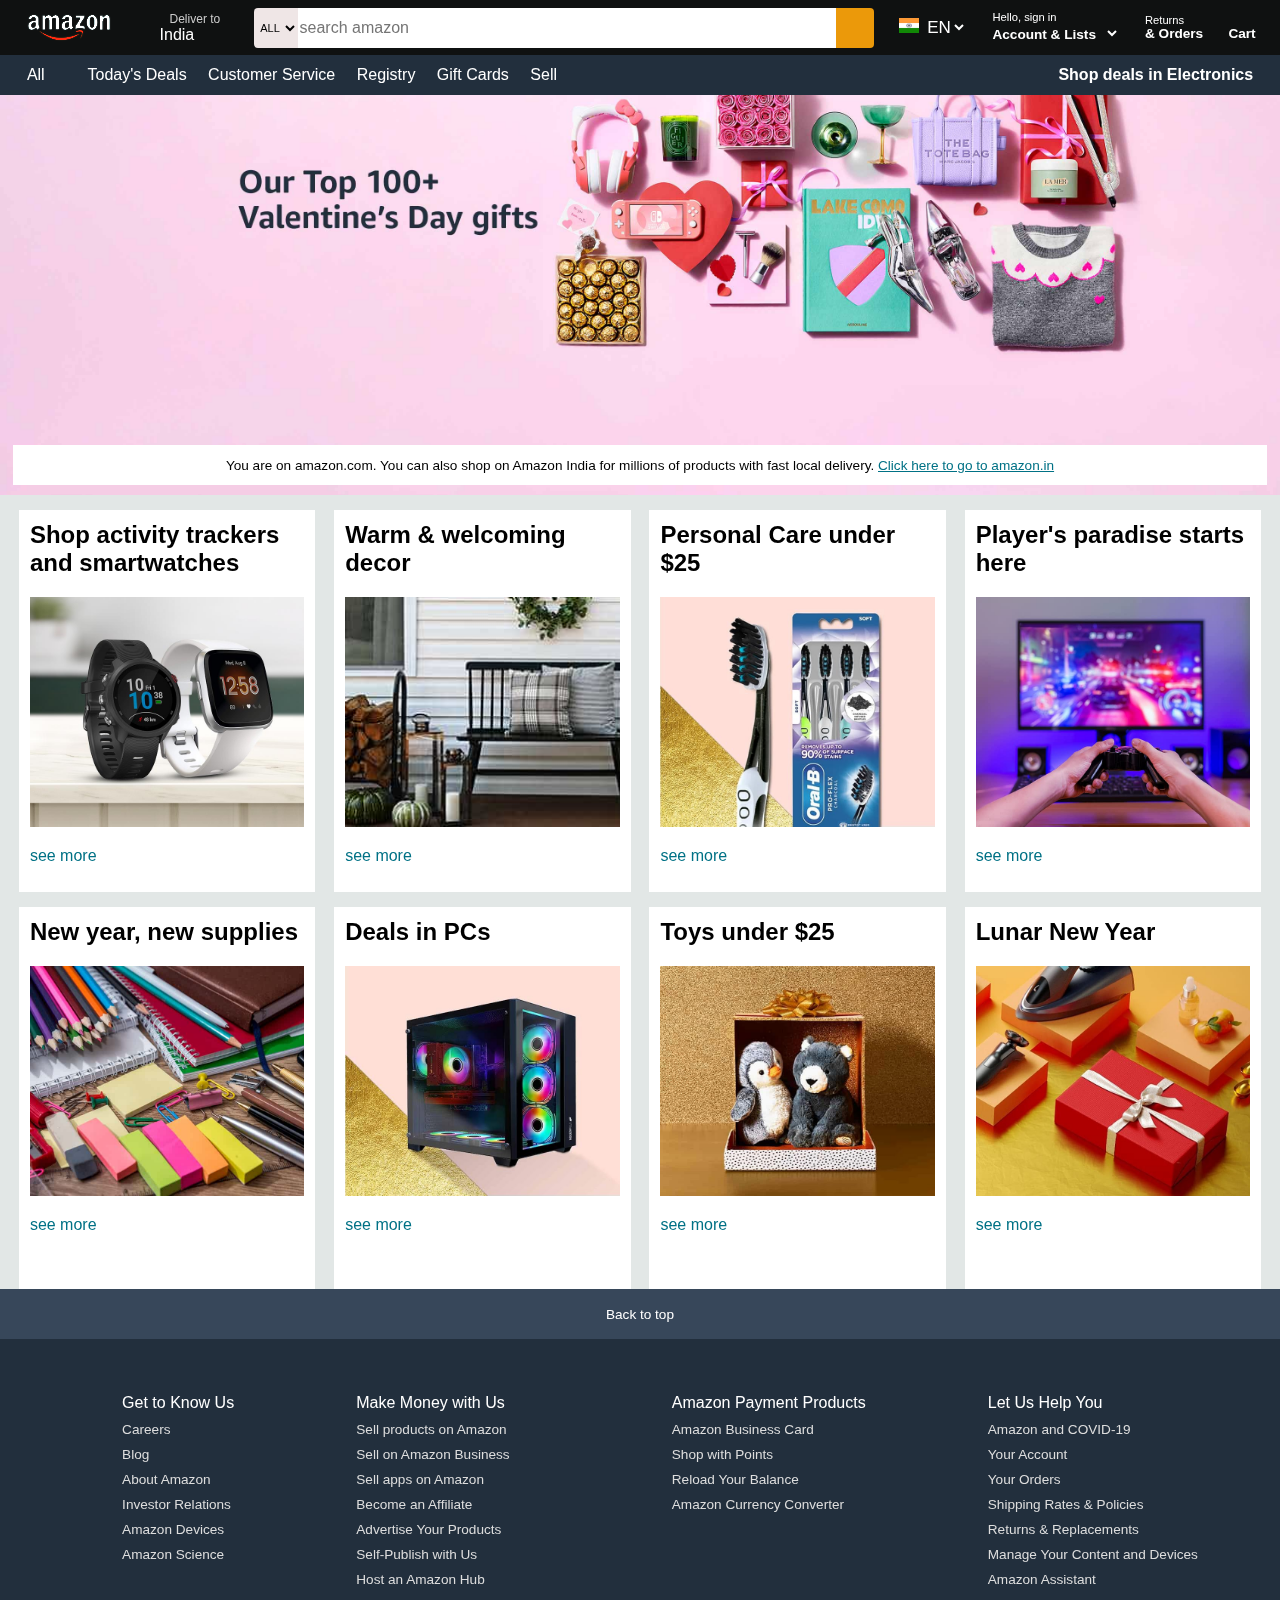
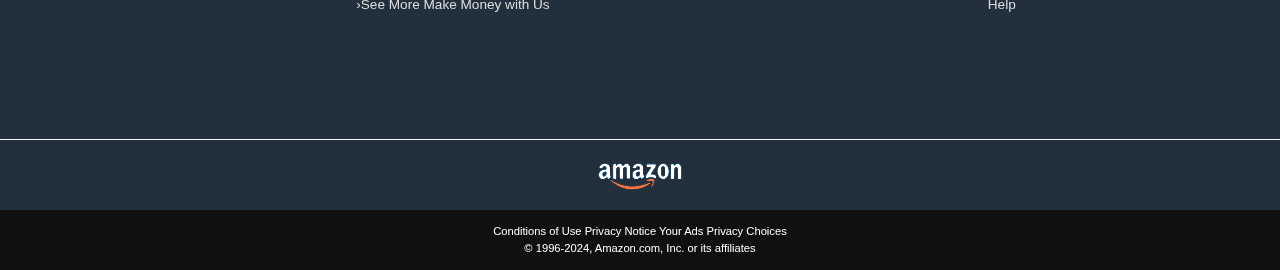
<file: index.html>
<!DOCTYPE html>
<html lang="en">
<head>
    <meta charset="UTF-8">
    <meta name="viewport" content="width=device-width, initial-scale=1.0">
    <title>cartempire</title>
    <link rel="stylesheet" href="https://cdnjs.cloudflare.com/ajax/libs/font-awesome/6.5.1/css/all.min.css" integrity="sha512-DTOQO9RWCH3ppGqcWaEA1BIZOC6xxalwEsw9c2QQeAIftl+Vegovlnee1c9QX4TctnWMn13TZye+giMm8e2LwA==" crossorigin="anonymous" referrerpolicy="no-referrer" />
    <link rel="stylesheet" href="style.css">
</head>
<body>
    <header>
        <div id="navbar">
            <div class="logo border">
                <div id="nav-logo">
                    <img src="/photos/amazonlogo.jpg" alt="" height="30" width="90">
                </div>
            </div>
            <div class="nav-address border">
                <p class="address-first">Deliver to</p>
                <div class="nav-location">
                    <i class="fa-solid fa-location-dot"></i>
                    <p class="address-second">India</p>
                </div>
            </div>
            <div class="nav-search">
                <select class="search-select">
                    <option>ALL</option>
                </select>
                <input placeholder="search amazon" class="search-input">
                <div class="search-icon">
                    <i class="fa-solid fa-magnifying-glass"></i>
                </div>
            </div>
            <div class="border">
                <div class="language">
                    <img src="/photos/india.jpg" alt="logo" height="15" width="20">
                    <select class="select-lang">
                        <option>EN</option>
                    </select>  
                </div>      
            </div>
            <div class="nav-signin border">
                <p class="sign"><span>Hello, sign in</span></p>
                <p class="account"><span>Account & Lists <select class="acc"></select></span></p>
            </div>
            <div class="nav-return border">
                <p class="sign"><span>Returns</span></p>
                <p class="account"><span>& Orders</span></p>
            </div>
            <div class="nav-cart border">
                <i class="fa-solid fa-cart-shopping"></i>
                Cart
            </div>
        </div> 
        <div class="panel">
            <div class="panel-all border">
                <i class="fa-solid fa-bars"></i>
                All 
            </div>
            <div class="panel-opt">
               <p class="border">Today's Deals</p>
                <p class="border">Customer Service</p>
                <p class="border">Registry</p>
                <p class="border">Gift Cards</p>
                <p class="border">Sell</p>
            </div>
            <div class="panel-deals border">
                Shop deals in Electronics
            </div>
        </div>
    </header>
    <div class="hero-section">
        <div class="hero-msg">
            <p>You are on amazon.com. You can also shop on Amazon India for millions of products with fast local delivery. <a href="https://www.amazon.com/">Click here to go to amazon.in</a></p>
        </div>
    </div>
    <div class="shop-section">
        <div class= "box">
            <div class="box-content">
                <h2>Shop activity trackers and smartwatches</h2>
                <div class="img" style="background-image: url('/photos/box1.jpg');"></div>
                <p><a href="#">see more</a></p>
            </div>
        </div>
        <div class="box">
            <div class="box-content">
                <h2>Warm & welcoming decor</h2>
                <div class="img" style="background-image: url('/photos/box2.1.jpg');"></div>
                <p><a href="#">see more</a></p>
            </div>
        </div>
        <div class="box">
            <div class="box-content">
                <h2>Personal Care under $25</h2>
                <div class="img" style="background-image: url('/photos/box3.jpg');"></div>
                <p><a href="#">see more</a></p>
            </div>
        </div>
        <div class="box">
            <div class="box-content">
                <h2>Player's paradise starts here</h2>
                <div class="img" style="background-image: url('/photos/box4.jpg');"></div>
                <p><a href="#">see more</a></p>
            </div>
        </div>
        <div class= "box">
            <div class="box-content">
                <h2>New year, new supplies</h2>
                <div class="img" style="background-image: url('/photos/box5.jpg');"></div>
                <p><a href="#">see more</a></p>
            </div>
        </div>
        <div class="box">
            <div class="box-content">
                <h2>Deals in PCs</h2>
                <div class="img" style="background-image: url('/photos/box6.jpg');"></div>
                <p><a href="#">see more</a></p>
            </div>
        </div>
        <div class="box">
            <div class="box-content">
                <h2>Toys under $25</h2>
                <div class="img" style="background-image: url('/photos/box7.jpg');"></div>
                <p><a href="#">see more</a></p>
            </div>
        </div>
        <div class="box">
            <div class="box-content">
                <h2>Lunar New Year</h2>
                <div class="img" style="background-image: url('/photos/box8.jpg');"></div>
                <p><a href="#">see more</a></p>
            </div>
        </div>
    </div>
    <footer>
        <div class="footer">
            <div class="panel1">Back to top</div>
            <div class="panel2">
                <ul>
                    <p>Get to Know Us</p>
                    <a href="">Careers</a>
                    <a href="">Blog</a>
                    <a href="">About Amazon</a>
                    <a href="">Investor Relations</a>
                    <a href="">Amazon Devices</a>
                    <a href="">Amazon Science</a>
                </ul>
                <ul>
                    <p>Make Money with Us</p>
                    <a href="">Sell products on Amazon</a>
                    <a href="">Sell on Amazon Business</a>
                    <a href="">Sell apps on Amazon</a>
                    <a href="">Become an Affiliate</a>
                    <a href="">Advertise Your Products</a>
                    <a href="">Self-Publish with Us</a>
                    <a href="">Host an Amazon Hub</a>
                    <a href="">›See More Make Money with Us</a>
                </ul>
                <ul>
                    <p>Amazon Payment Products</p>
                    <a href="">Amazon Business Card</a>
                    <a href="">Shop with Points</a>
                    <a href="">Reload Your Balance</a>
                    <a href="">Amazon Currency Converter</a>
                    
                </ul>
                <ul>
                    <p>Let Us Help You</p>
                    <a href="">Amazon and COVID-19</a>
                    <a href="">Your Account</a>
                    <a href="">Your Orders</a>
                    <a href="">Shipping Rates & Policies</a>
                    <a href="">Returns & Replacements</a>
                    <a href="">Manage Your Content and Devices</a>
                    <a href="">Amazon Assistant</a>
                    <a href="">Help</a>
                </ul>
            </div>
            <div class="panel3">
                <img src="/photos/amazonlogo.jpg" alt="" height="30" width="90">
            </div>
            <div class="panel4">
                <p class="page">Conditions of Use Privacy Notice Your Ads Privacy Choices</p>
                <p class="copy">© 1996-2024, Amazon.com, Inc. or its affiliates</p>
            </div>
        </div>
    </footer>
</body>
</html>
</file>
<file: style.css>
*{
    margin: 0%;
    font-family: Arial;
    border: border-box;
}
#navbar{
    height: 55px;
    background-color: #0f1111;
    color: white;
    display: flex;
    align-items: center; 
    justify-content: space-evenly;
}
#nav-logo img{
    margin-right: 10px;
    mix-blend-mode: color-dodge;
}
.border{
    border: 1.5px solid transparent;
}
.border:hover{
    
    border: 1.5px solid white;
    border-radius: 5%;
}

/* box2 */
.nav-location{
    display: flex;
    margin-left: 7px;
}
.address-first{
    font-size: 0.75rem;
    color: #cccccc;
    margin-left: 20px;
}
.address-second{
    word-spacing: 50px;
    margin-left: 3px;
}

/* box 3 */
.nav-search:hover{
    border: 2px solid orange;
    border-radius: 6px;
}
.nav-search{
    display: flex;
    margin-left: 10px;
    width: 620px;
    height: 40px;
    border-radius: 4px;
}
.search-select{
    width: 50px;
    font-size: 11px;
    text-align: center;
    background-color: #efe6e6;
    border: none;
    border-top-left-radius: 4px;
    border-bottom-left-radius: 4px;
    outline: none;
}
.search-input{
    width: 100%;
    font-size: 1rem;
    border: none;
    outline: none;
}
.search-icon{
    width: 45px;
    display: flex;
    justify-content: center;
    align-items: center;
    background-color: rgb(235, 153, 10);
    border-top-right-radius: 4px;
    border-bottom-right-radius: 4px;
    color: #0f1111;
    outline: none;
}

/* box4 */
.select-lang{
    background-color: #0f1111; 
    color: white;
    border: none;
    outline: none;
    font-size: 17px;
}

/* box5 */
.nav-signin{
    color: #ffffff;
}
.sign{
    font-size: 0.7rem;
}
.account{
    font-size: 0.85rem;
    font-weight: 700;
}
.acc{
    background-color: #0f1111; 
    color: white;
    border: none;
    font-size: 17px;
}

/* box7 */
.nav-cart i{
    font-size: 30px;
}
.nav-cart{
    font-size: 0.85rem;
    font-weight: 700;
}

/* panel */
.panel{
    height: 40px;
    background-color: #222f3d;
    color: white;
    display: flex;
    align-items: center;
    justify-content: space-evenly;
}
.panel-opt p{
    display: inline;
    margin-left: 15px;
}
.panel-opt{
    width: 75%;
}
.panel-deals{
   font-weight: 700;
}


/* hero-section */
.hero-section{
    background-image: url(/photos/hero.jpg);
    background-size: cover;
    height: 400px;
    display: flex;
    align-items: flex-end;
    justify-content: center;    
}
.hero-msg{
    height: 40px;
    width: 98%;
    background-color: white;
    display: flex;
    justify-content: center;
    align-items: center;
    font-size: 0.85rem;
    margin-bottom: 10px;
}
.hero-msg a{
    color: #007185;
}

/* shop-section */

.shop-section{
    display: flex;
    flex-wrap: wrap;
    justify-content: space-evenly;
    background-color: #e2e7e6;    
}
.box{
    height: 380px;
    width: 23%;
    border: 1px solid rgb(255, 255, 255); 
    background-color: white;
    margin-top: 15px;
}
.shop-section .img{
    height: 230px;
    background-size: cover;
    margin: 20px 0px 20px 0px;
}
.box-content{
    margin-left: 10px;
    margin-right: 10px;
    margin-top: 10px;
    margin-bottom: 10px;
}
.box-content p a{
    color: #007185;
    text-decoration: none;
}
.box-content p a:hover{
    color: rgb(209, 76, 76);
    text-decoration: underline;
}

/* footer */
/* panel1 */
footer{
    background-color: #232F3E;
}
.panel1{
    height: 50px;
    background-color: #37475a;
    color: white;
    font-size: 0.85rem;
    display: flex;
    justify-content: center;
    align-items: center;
}
.panel1:hover{
    background-color: #5f6c7b;
}

/* panel2 */
.panel2{
    height: 400px;
    background-color: #222f3d;
    color: white;
    display: flex;
    justify-content: space-evenly;
    align-items: flex-start;
    
}
ul a{
    display: block;
    color: #dddddd;
    text-decoration: none;
    margin-top: 10px;
    font-size: 0.85rem;
}
ul{
    margin-top: 55px;
}
ul a:hover{
    text-decoration: underline;
}
/* panel3 */
.panel3{
    height: 70px;
    background-color: #222f3d;
    border-top: 0.1px solid whitesmoke;
    display: flex;
    justify-content: center;
    align-items: center;
}
.panel3 img{
    mix-blend-mode: color-dodge;
}
.panel4{
    height: 60px;
    background-color: #0f1111;
    color: white;
    font-size: 0.7rem;
    text-align: center;
}
.page{
    padding-top: 15px;
}
.copy{
    padding-top: 5px;
}
</file>
